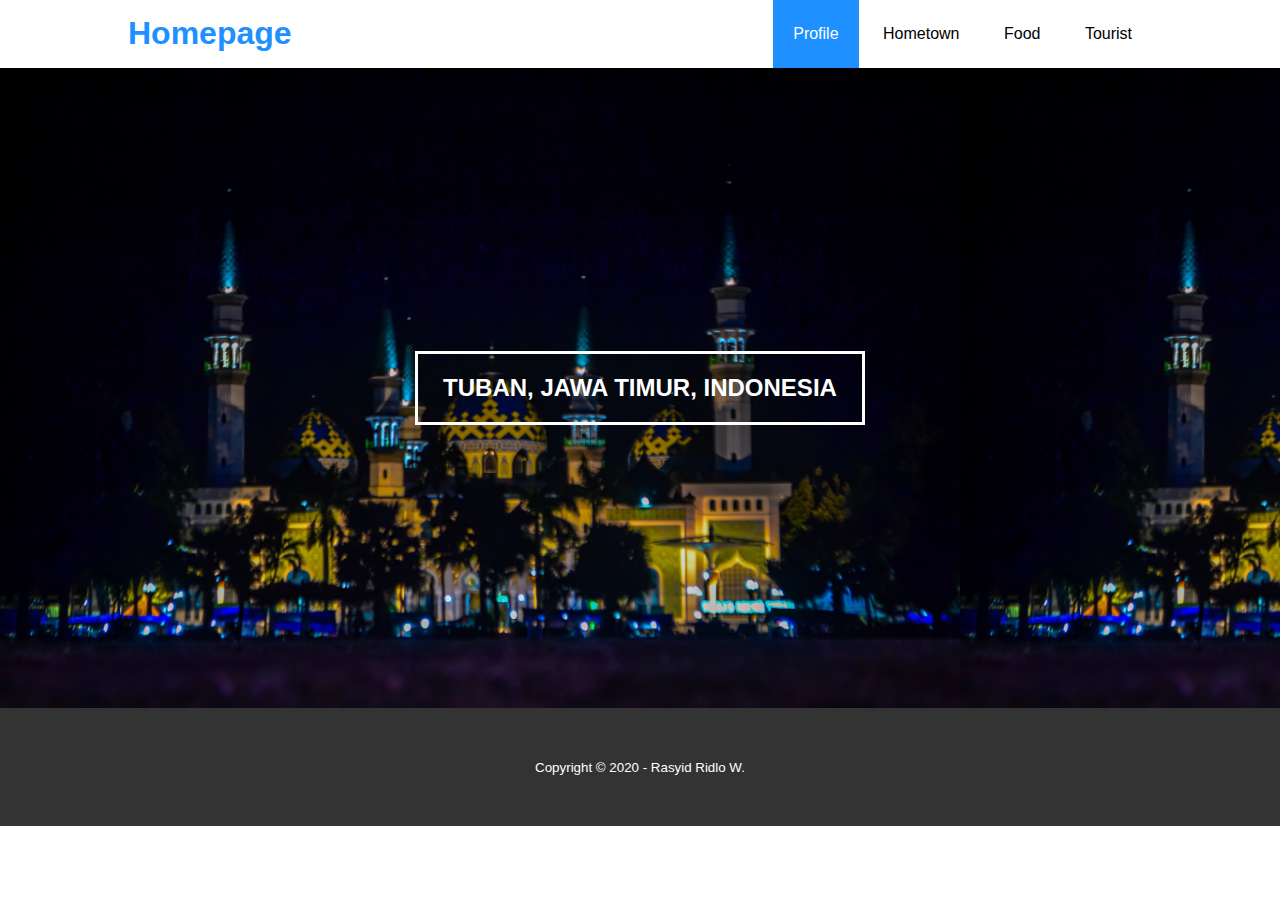
<file: index.html>
<!DOCTYPE html>
<html lang="en">
<head>
    <meta charset="UTF-8">
    <meta name="viewport" content="width=device-width, initial-scale=1.0">
    <title>Document</title>
    <script type="text/javascript" charset="utf-8">
        window.location.href = "./quiz1";
    </script>
</head>
<body>
    
</body>
</html>
</file>
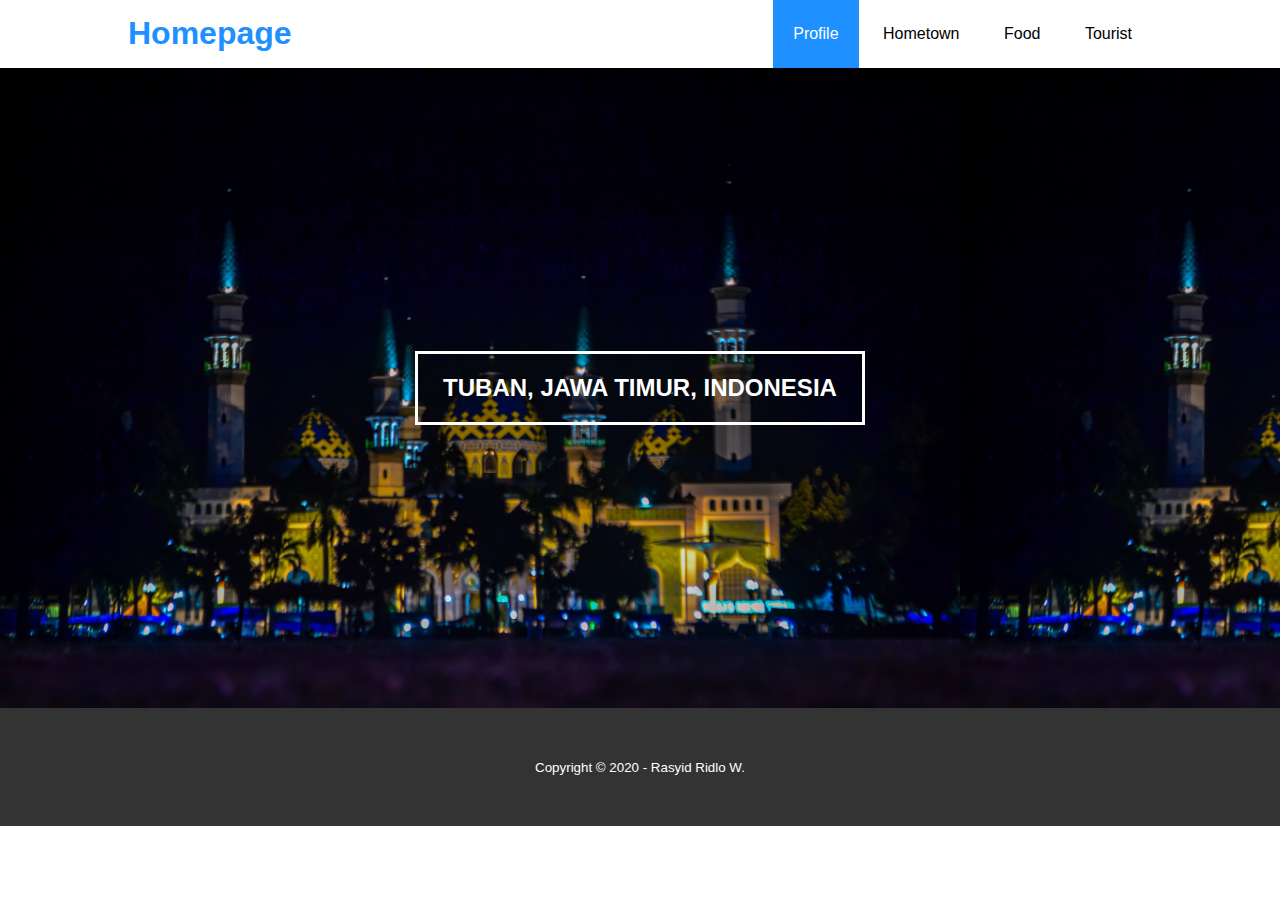
<file: quiz1/index.html>
<!DOCTYPE html>
<html>
<head>
	<meta charset="utf-8">
	<meta name="viewport" content="width-device-width, initial-scale=1">
	<title>Homepage</title>
	<link rel="stylesheet" type="text/css" href="/css/style.css">
</head>
<body>

	<!-- Header -->
	<header>
		<div class="container">
			<h1><a href="/quiz1" class="Home">Homepage</a></h1>
			<ul>
				<li class="active"><a href="/quiz1/profile">Profile</a></li>
				<li><a href="/quiz1/hometown">Hometown</a></li>
				<li><a href="/quiz1/food">Food</a></li>
				<li><a href="/quiz1/tourist">Tourist</a></li>
			</ul>
		</div>
	</header>

	
	<!-- banner -->
	<section class="banner">
		<p><span id="clock"></span></p>
		<h2>TUBAN, JAWA TIMUR, INDONESIA</h2>
	</section> 

	<!-- Footer -->
	<footer>
		<div class="container">
			<small>Copyright &copy; 2020 - Rasyid Ridlo W.</small>
		</div>
	</footer>

	<script src="/js/main.js"></script>
</body>
</html>
</file>
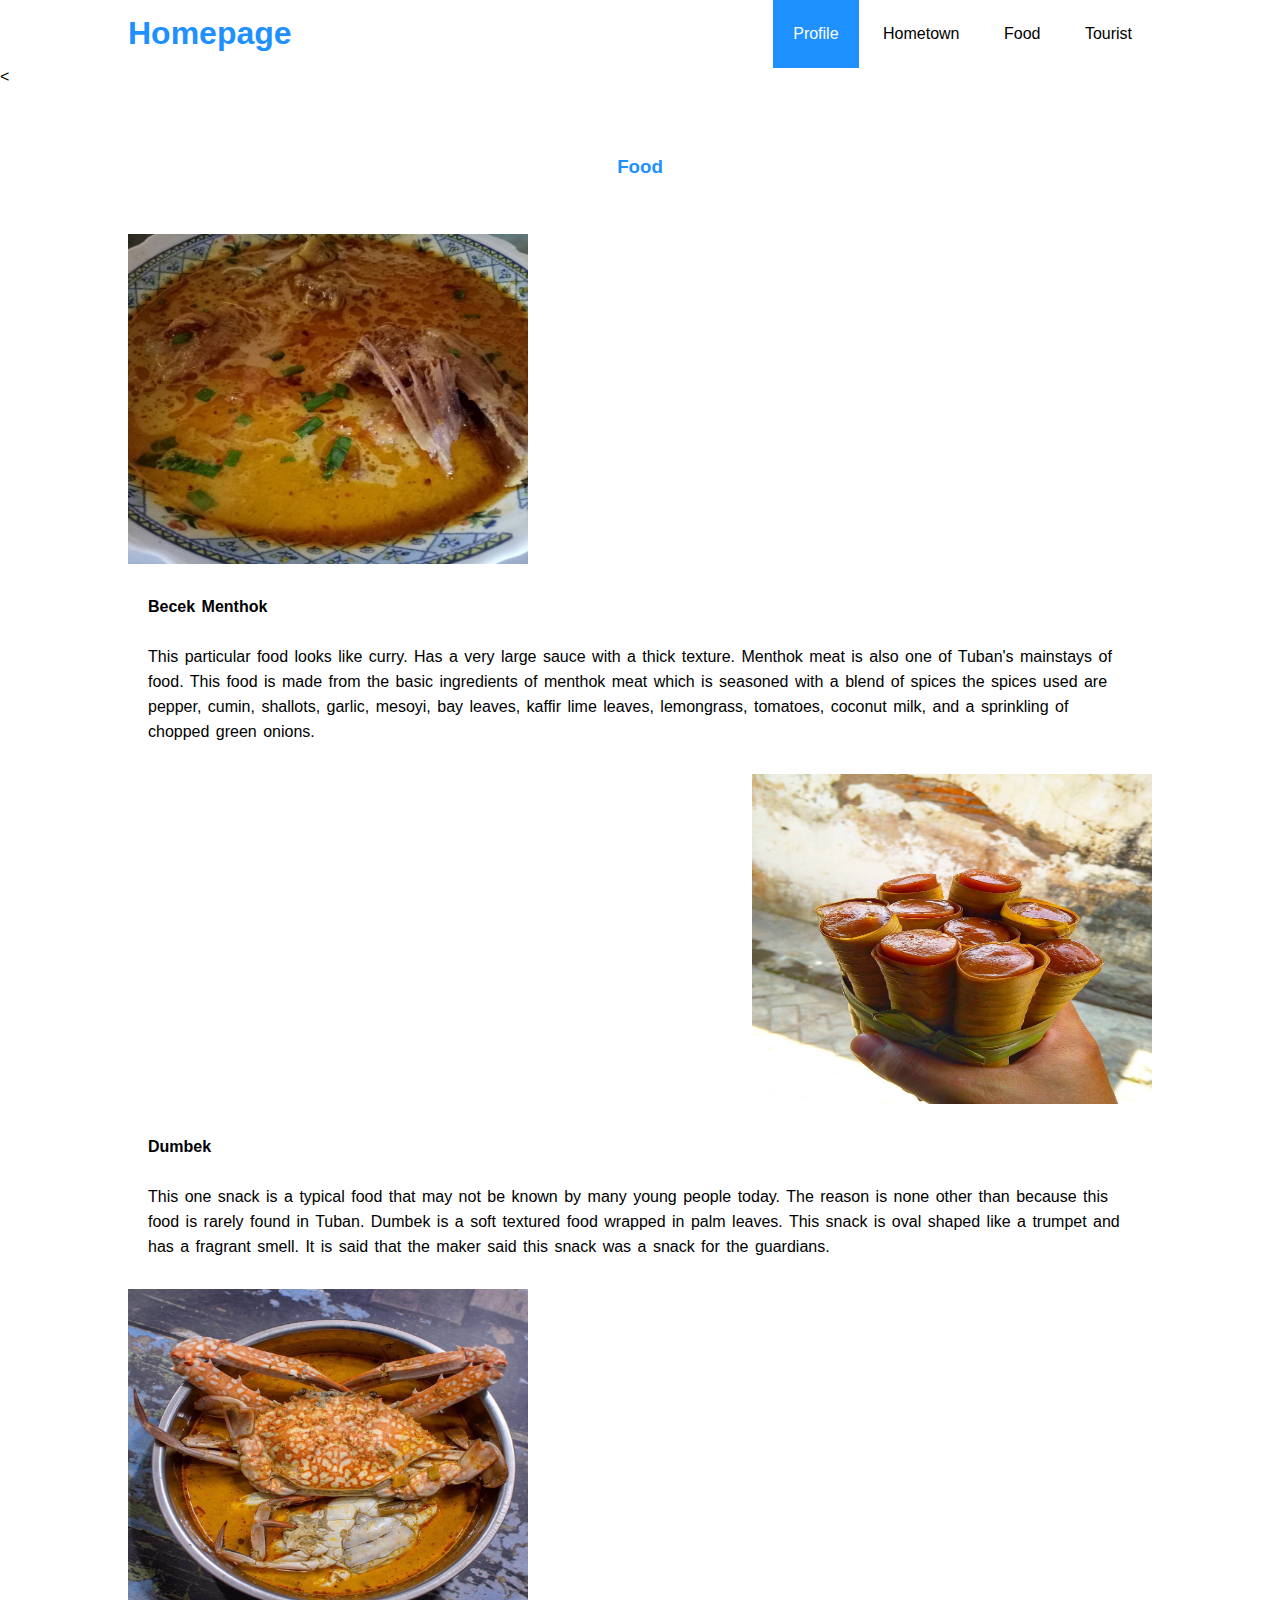
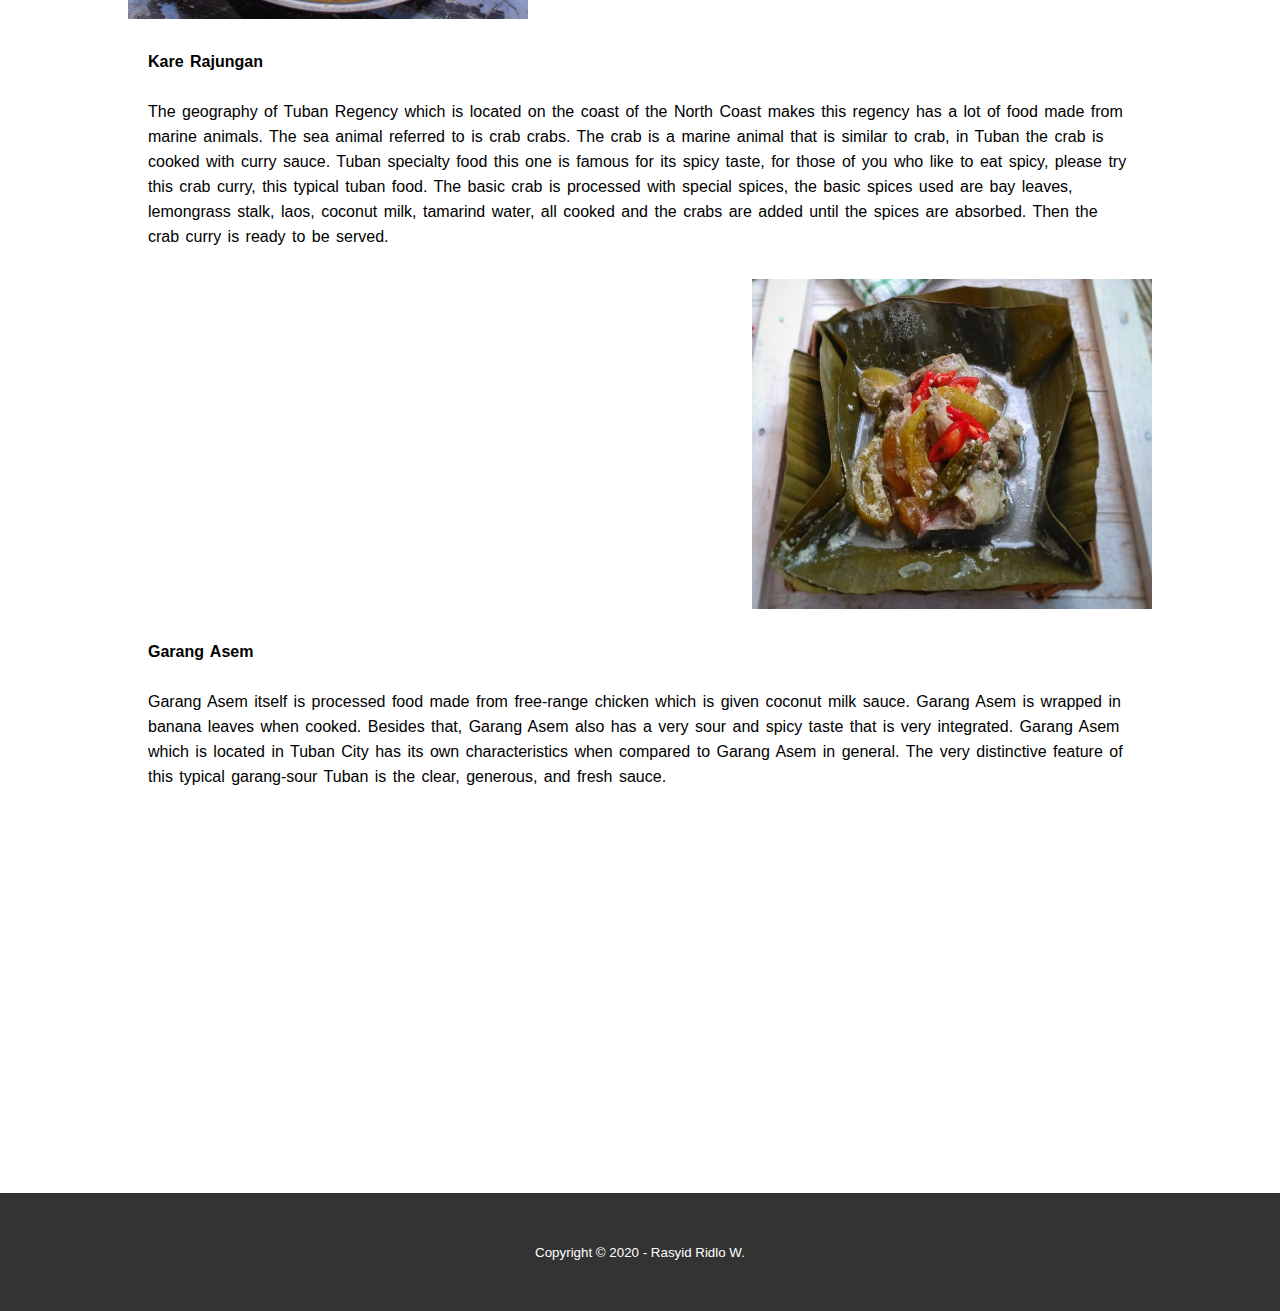
<file: quiz1/food/index.html>
<!DOCTYPE html>
<html>
<head>
	<meta charset="utf-8">
	<meta name="viewport" content="width-device-width, initial-scale=1">
	<title>Food</title>
	<link rel="stylesheet" type="text/css" href="/../css/style.css">
</head>
<body>

	<!-- Header -->
	<header>
		<div class="container">
			<h1><a href="/quiz1" class="Home">Homepage</a></h1>
			<ul>
				<li class="active"><a href="/quiz1/profile/">Profile</a></li>
				<li><a href="/quiz1/hometown/">Hometown</a></li>
				<li><a href="/quiz1/food/">Food</a></li>
				<li><a href="/quiz1/tourist/">Tourist</a></li>
			</ul>
		</div>
	</header>

	<!-- Food  -->
	<<section class="food">
		<div class="container">
			<h3>Food</h3>
			<br><br>
			<img class="" src="/../img/becek-mentok.png" width="400" height="330" align="left">
			<p>
				<strong>Becek Menthok</strong><br><br>
				This particular food looks like curry. Has a very large sauce with a thick texture. Menthok meat is also one of Tuban's mainstays of food. 
				This food is made from the basic ingredients of menthok meat which is seasoned with a blend of spices
				the spices used are pepper, cumin, shallots, garlic, mesoyi, bay leaves, kaffir lime leaves, lemongrass, tomatoes, coconut milk, and a sprinkling of chopped green onions.
			</p>
			<img class="" src="/../img/Dumbek.png" width="400" height="330" align="right">
			<p>
				<strong>Dumbek</strong><br><br>
				This one snack is a typical food that may not be known by many young people today. The reason is none other than because this food is rarely found in Tuban.
				Dumbek is a soft textured food wrapped in palm leaves. This snack is oval shaped like a trumpet and has a fragrant smell. 
				It is said that the maker said this snack was a snack for the guardians.
			</p>
			<img class="" src="/../img/rajungan-khas-tuban.jpg" width="400" height="330" align="left">
			<p>
				<strong>Kare Rajungan</strong><br><br>
				The geography of Tuban Regency which is located on the coast of the North Coast makes this regency has a lot of food made from marine animals. 
				The sea animal referred to is crab crabs. The crab is a marine animal that is similar to crab, in Tuban the crab is cooked with curry sauce. 
				Tuban specialty food this one is famous for its spicy taste, for those of you who like to eat spicy, please try this crab curry, this typical tuban food. 
				The basic crab is processed with special spices, the basic spices used are bay leaves, lemongrass stalk, laos, coconut milk, tamarind water, all cooked and 
				the crabs are added until the spices are absorbed. Then the crab curry is ready to be served.
			</p>
			<img class="" src="/../img/Garang-Asem.jpg" width="400" height="330" align="right">
			<p>
				<strong>Garang Asem</strong><br><br>
				Garang Asem itself is processed food made from free-range chicken which is given coconut milk sauce. 
				Garang Asem is wrapped in banana leaves when cooked. Besides that, Garang Asem also has a very sour and spicy taste that is very integrated.

				Garang Asem which is located in Tuban City has its own characteristics when compared to Garang Asem in general. 
				The very distinctive feature of this typical garang-sour Tuban is the clear, generous, and fresh sauce.
			</p>
		</div>	
	</section>
<br><br><br><br><br><br><br><br><br><br><br><br><br><br><br><br><br><br>
	<!-- Footer -->
	<footer>
		<div class="container">
			<small>Copyright &copy; 2020 - Rasyid Ridlo W.</small>
		</div>
	</footer>

</body>
</html>
</file>
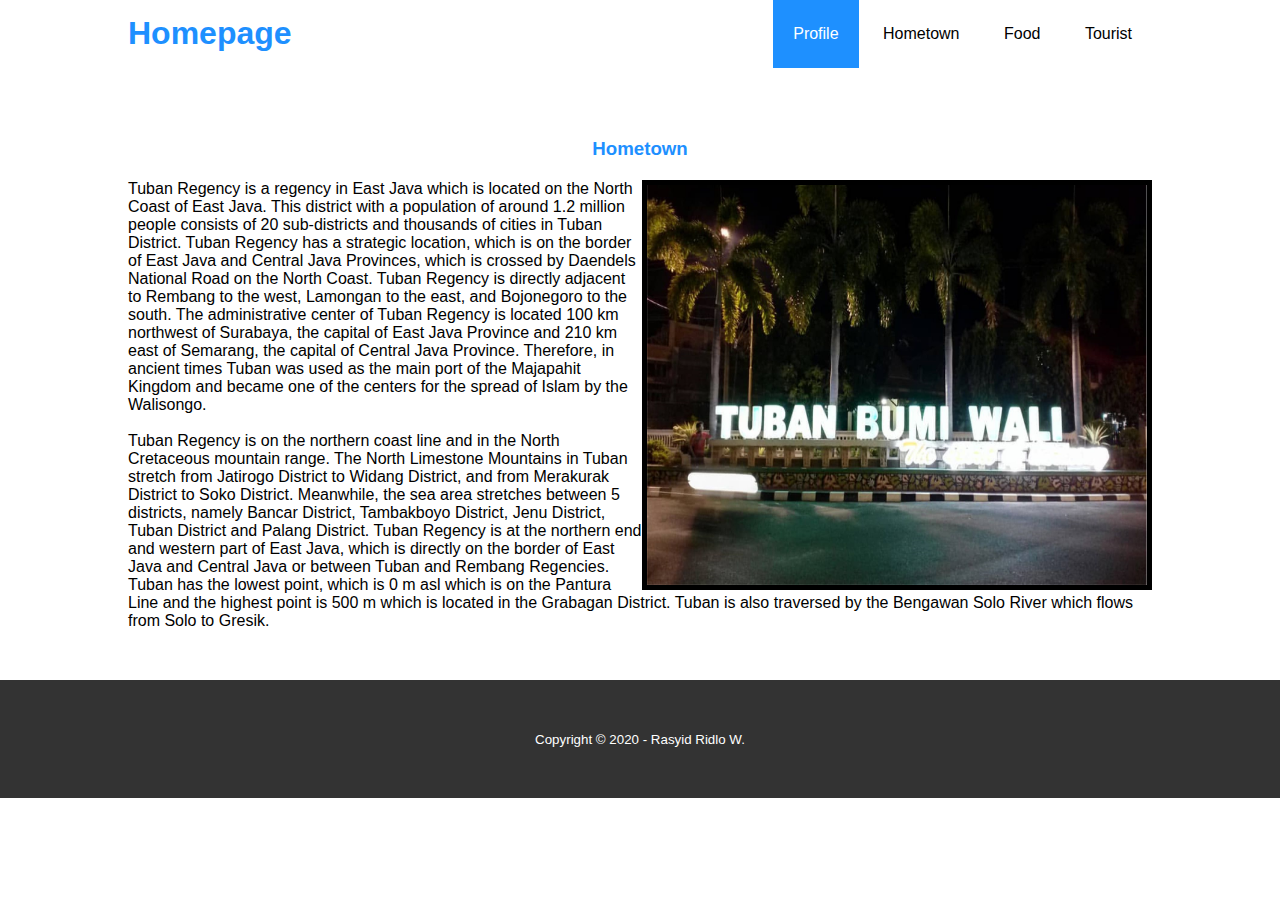
<file: quiz1/hometown/index.html>
<!DOCTYPE html>
<html>
<head>
	<meta charset="utf-8">
	<meta name="viewport" content="width-device-width, initial-scale=1">
	<title>Hometown</title>
	<link rel="stylesheet" type="text/css" href="/../css/style.css">
</head>
<body>

	<!-- Header -->
	<header>
		<div class="container">
			<h1><a href="/quiz1" class="Home">Homepage</a></h1>
			<ul>
				<li class="active"><a href="/quiz1/profile">Profile</a></li>
				<li><a href="/quiz1/hometown">Hometown</a></li>
				<li><a href="/quiz1/food">Food</a></li>
				<li><a href="/quiz1/tourist">Tourist</a></li>
			</ul>
		</div>
	</header>

	<!-- Hometown  -->
	<section class="hometown">
		<div class="container">
			<h3>Hometown</h3>
			<img src="/../img/tuban.png" alt="fotoku" width="500" height="400" align="right" border="5" />
			<p>
				Tuban Regency is a regency in East Java which is located on the North Coast of East Java. This district with a population of around 1.2 million people consists of 20 sub-districts and thousands of cities in Tuban District. Tuban Regency has a strategic location, which is on the border of East Java and Central Java Provinces, which is crossed by Daendels National Road on the North Coast. Tuban Regency is directly adjacent to Rembang to the west, Lamongan to the east, and Bojonegoro to the south. The administrative center of Tuban Regency is located 100 km northwest of Surabaya, the capital of East Java Province and 210 km east of Semarang, the capital of Central Java Province. Therefore, in ancient times Tuban was used as the main port of the Majapahit Kingdom and became one of the centers for the spread of Islam by the Walisongo.<br><br>

				Tuban Regency is on the northern coast line and in the North Cretaceous mountain range. The North Limestone Mountains in Tuban stretch from Jatirogo District to Widang District, and from Merakurak District to Soko District. Meanwhile, the sea area stretches between 5 districts, namely Bancar District, Tambakboyo District, Jenu District, Tuban District and Palang District. Tuban Regency is at the northern end and western part of East Java, which is directly on the border of East Java and Central Java or between Tuban and Rembang Regencies. Tuban has the lowest point, which is 0 m asl which is on the Pantura Line and the highest point is 500 m which is located in the Grabagan District. Tuban is also traversed by the Bengawan Solo River which flows from Solo to Gresik.
			</p>
		</div>	
	</section>

	<!-- Footer -->
	<footer>
		<div class="container">
			<small>Copyright &copy; 2020 - Rasyid Ridlo W.</small>
		</div>
	</footer>

</body>
</html>
</file>
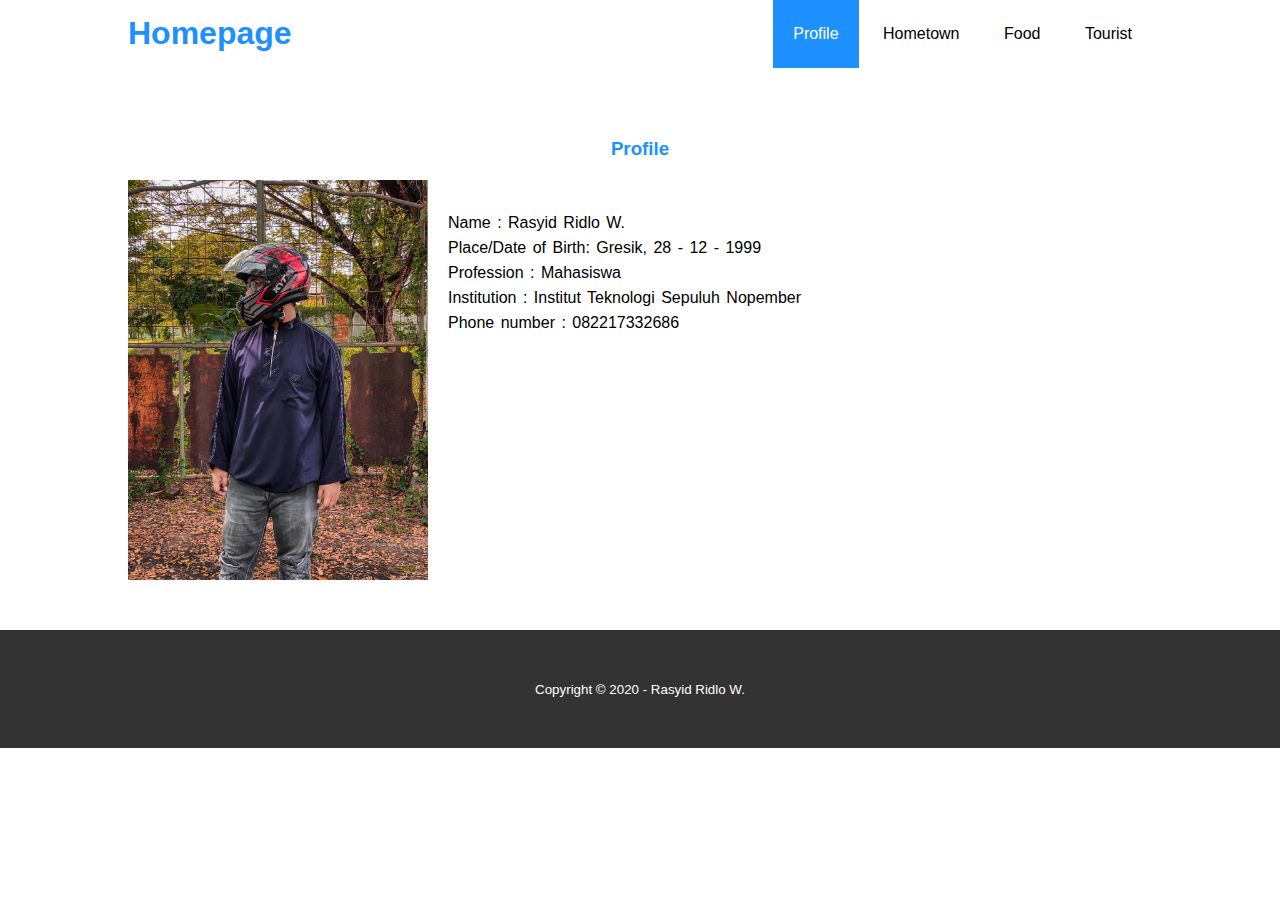
<file: quiz1/profile/index.html>
<!DOCTYPE html>
<html>
<head>
	<meta charset="utf-8">
	<meta name="viewport" content="width-device-width, initial-scale=1">
	<title>Profile</title>
	<link rel="stylesheet" type="text/css" href="/../css/style.css">
</head>
<body>

	<!-- Header -->
	<header>
		<div class="container">
			<h1><a href="/quiz1" class="Home">Homepage</a></h1>
			<ul>
				<li class="active"><a href="/quiz1/profile/">Profile</a></li>
				<li><a href="/quiz1/hometown/">Hometown</a></li>
				<li><a href="/quiz1/food/">Food</a></li>
				<li><a href="/quiz1/tourist/">Tourist</a></li>
			</ul>
		</div>
	</header>

	<!--Profile  -->
	<section class="profile">
		<div class="container">
			<h3>Profile</h3>
		 	<img src="/../img/fotoku1.png" alt="fotoku" width="300" height="400" align="left"/>
            		<p>
                         Name         : Rasyid Ridlo W. <br>
                         Place/Date of Birth: Gresik, 28 - 12 - 1999<br>
                         Profession   : Mahasiswa <br>
                         Institution  : Institut Teknologi Sepuluh Nopember <br>
                         Phone number : 082217332686 <br>
                    </p>
                </div>
	</section>

	
	<!-- Footer -->
	<footer>
		<div class="container">
			<small>Copyright &copy; 2020 - Rasyid Ridlo W.</small>
		</div>
	</footer>

</body>
</html>
</file>
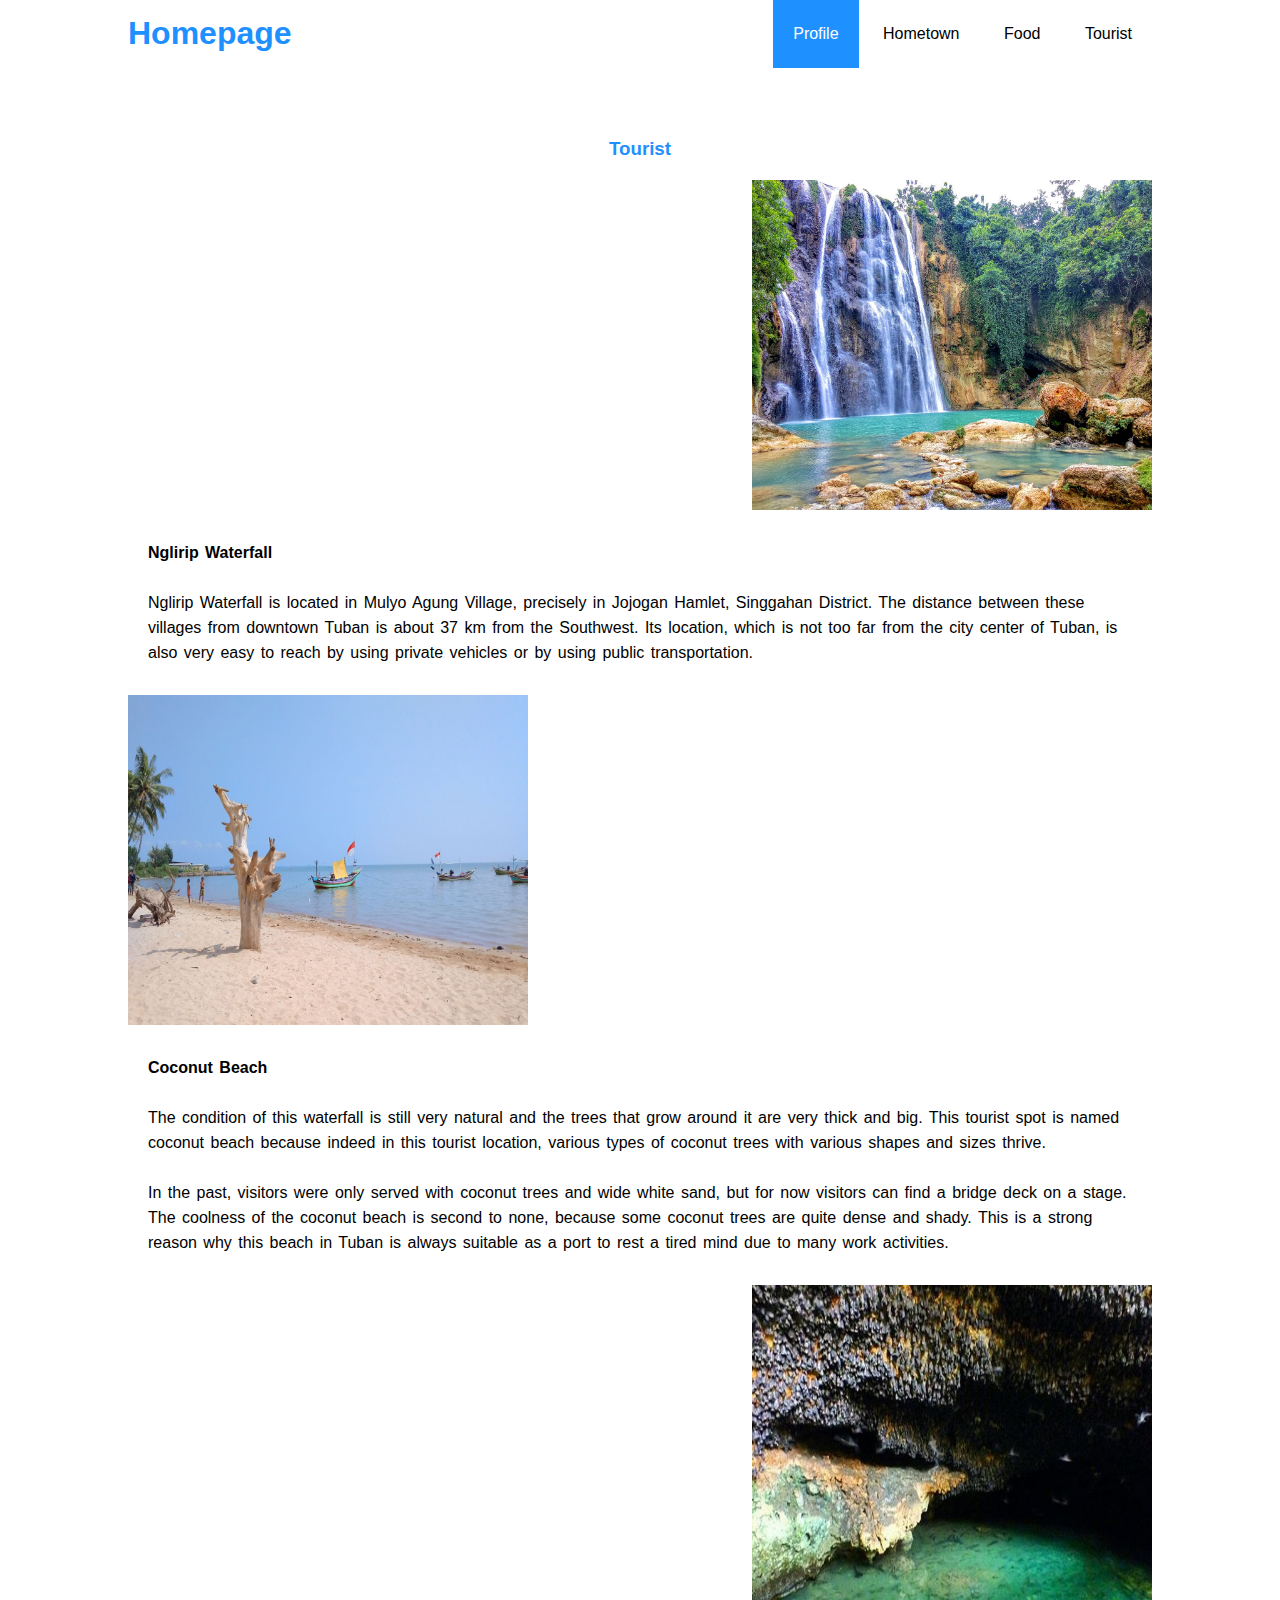
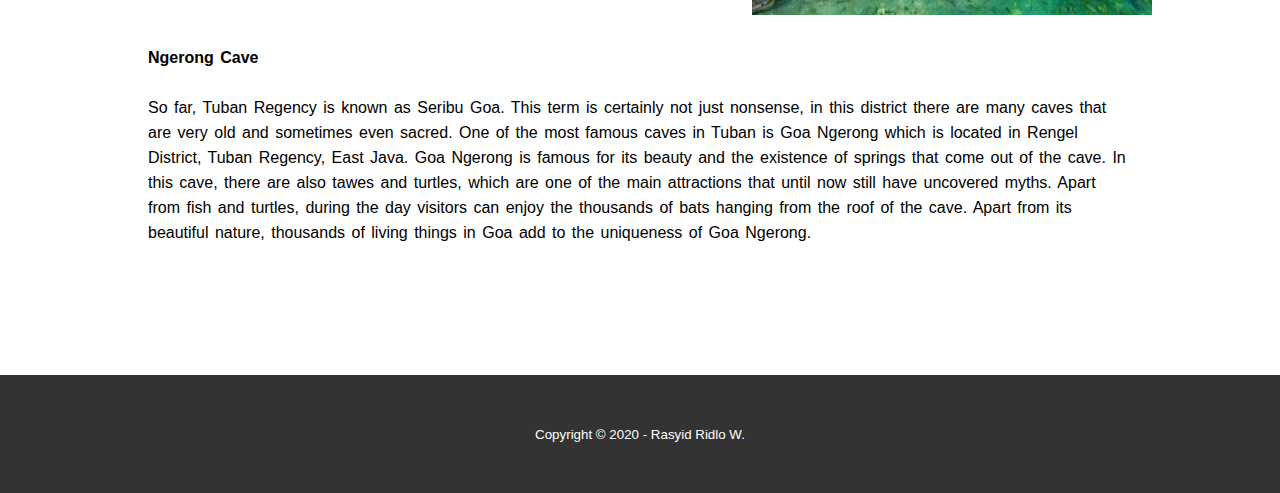
<file: quiz1/tourist/index.html>
<!DOCTYPE html>
<html>
<head>
	<meta charset="utf-8">
	<meta name="viewport" content="width-device-width, initial-scale=1">
	<title>Tourist</title>
	<link rel="stylesheet" type="text/css" href="/css/style.css">
</head>
<body>

	<!-- Header -->
	<header>
		<div class="container">
			<h1><a href="/quiz1" class="Home">Homepage</a></h1>
			<ul>
				<li class="active"><a href="/quiz1/profile">Profile</a></li>
				<li><a href="/quiz1/hometown">Hometown</a></li>
				<li><a href="/quiz1/food/">Food</a></li>
				<li><a href="/quiz1/tourist">Tourist</a></li>
			</ul>
		</div>
	</header>

	<!-- Tourist -->
	<section class="tourist">
		<div class="container">
			<h3>Tourist</h3>
			<img class="" src="/../img/air-terjun-nglirip.jpg" width="400" height="330" align="right">
			<p>
				<strong>Nglirip Waterfall</strong><br><br>
				Nglirip Waterfall is located in Mulyo Agung Village, precisely in Jojogan Hamlet, Singgahan District. 
				The distance between these villages from downtown Tuban is about 37 km from the Southwest. 
				Its location, which is not too far from the city center of Tuban, is also very easy to reach by using private vehicles or by using public transportation.
			</p>
			<img class="" src="/../img/pantai-kelapa-tuban.jpg" width="400" height="330" align="left">
			<p>
				<strong>Coconut Beach</strong><br><br>
				The condition of this waterfall is still very natural and the trees that grow around it are very thick and big.
				This tourist spot is named coconut beach because indeed in this tourist location, various types of coconut trees with various shapes and sizes thrive.<br><br>
				In the past, visitors were only served with coconut trees and wide white sand, but for now visitors can find a bridge deck on a stage.
				The coolness of the coconut beach is second to none, because some coconut trees are quite dense and shady. 
				This is a strong reason why this beach in Tuban is always suitable as a port to rest a tired mind due to many work activities.
			</p>
			<img class="" src="/../img/goangerong.jpg" width="400" height="330" align="right">
			<p>
				<strong>Ngerong Cave</strong><br><br>
				So far, Tuban Regency is known as Seribu Goa. This term is certainly not just nonsense, in this district there are many caves that are very old and sometimes even sacred.
				One of the most famous caves in Tuban is Goa Ngerong which is located in Rengel District, Tuban Regency, East Java. 
				Goa Ngerong is famous for its beauty and the existence of springs that come out of the cave.
				In this cave, there are also tawes and turtles, which are one of the main attractions that until now still have uncovered myths.
				Apart from fish and turtles, during the day visitors can enjoy the thousands of bats hanging from the roof of the cave. 
				Apart from its beautiful nature, thousands of living things in Goa add to the uniqueness of Goa Ngerong.
			</p>
		</div>
	</section>

	<!-- Footer -->
	<footer>
		<div class="container">
			<small>Copyright &copy; 2020 - Rasyid Ridlo W.</small>
		</div>
	</footer>

</body>
</html>
</file>
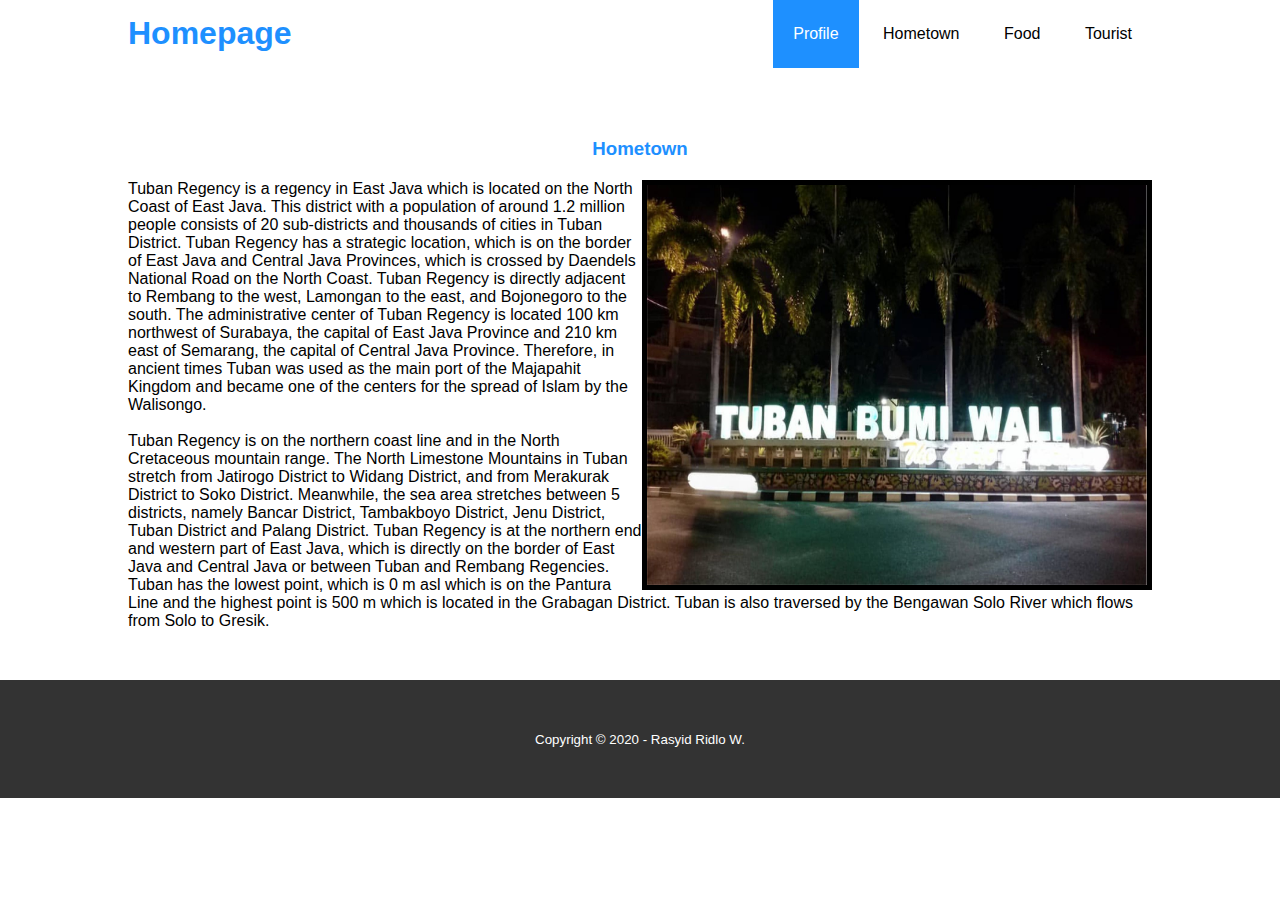
<file: quiz1/quiz1/hometown/index.html>
<!DOCTYPE html>
<html>
<head>
	<meta charset="utf-8">
	<meta name="viewport" content="width-device-width, initial-scale=1">
	<title>Rasyid Ridlo</title>
	<link rel="stylesheet" type="text/css" href="/../css/style.css">
</head>
<body>

	<!-- Header -->
	<header>
		<div class="container">
			<h1><a href="/quiz1" class="Home">Homepage</a></h1>
			<ul>
				<li class="active"><a href="/quiz1/profile">Profile</a></li>
				<li><a href="/quiz1/hometown">Hometown</a></li>
				<li><a href="/quiz1/food">Food</a></li>
				<li><a href="/quiz1/tourist">Tourist</a></li>
			</ul>
		</div>
	</header>

	<!-- Hometown  -->
	<section class="hometown">
		<div class="container">
			<h3>Hometown</h3>
			<img src="/../img/tuban.png" alt="fotoku" width="500" height="400" align="right" border="5" />
			<p>
				Tuban Regency is a regency in East Java which is located on the North Coast of East Java. This district with a population of around 1.2 million people consists of 20 sub-districts and thousands of cities in Tuban District. Tuban Regency has a strategic location, which is on the border of East Java and Central Java Provinces, which is crossed by Daendels National Road on the North Coast. Tuban Regency is directly adjacent to Rembang to the west, Lamongan to the east, and Bojonegoro to the south. The administrative center of Tuban Regency is located 100 km northwest of Surabaya, the capital of East Java Province and 210 km east of Semarang, the capital of Central Java Province. Therefore, in ancient times Tuban was used as the main port of the Majapahit Kingdom and became one of the centers for the spread of Islam by the Walisongo.<br><br>

				Tuban Regency is on the northern coast line and in the North Cretaceous mountain range. The North Limestone Mountains in Tuban stretch from Jatirogo District to Widang District, and from Merakurak District to Soko District. Meanwhile, the sea area stretches between 5 districts, namely Bancar District, Tambakboyo District, Jenu District, Tuban District and Palang District. Tuban Regency is at the northern end and western part of East Java, which is directly on the border of East Java and Central Java or between Tuban and Rembang Regencies. Tuban has the lowest point, which is 0 m asl which is on the Pantura Line and the highest point is 500 m which is located in the Grabagan District. Tuban is also traversed by the Bengawan Solo River which flows from Solo to Gresik.
			</p>
		</div>	
	</section>

	<!-- Footer -->
	<footer>
		<div class="container">
			<small>Copyright &copy; 2020 - Rasyid Ridlo W.</small>
		</div>
	</footer>

</body>
</html>
</file>
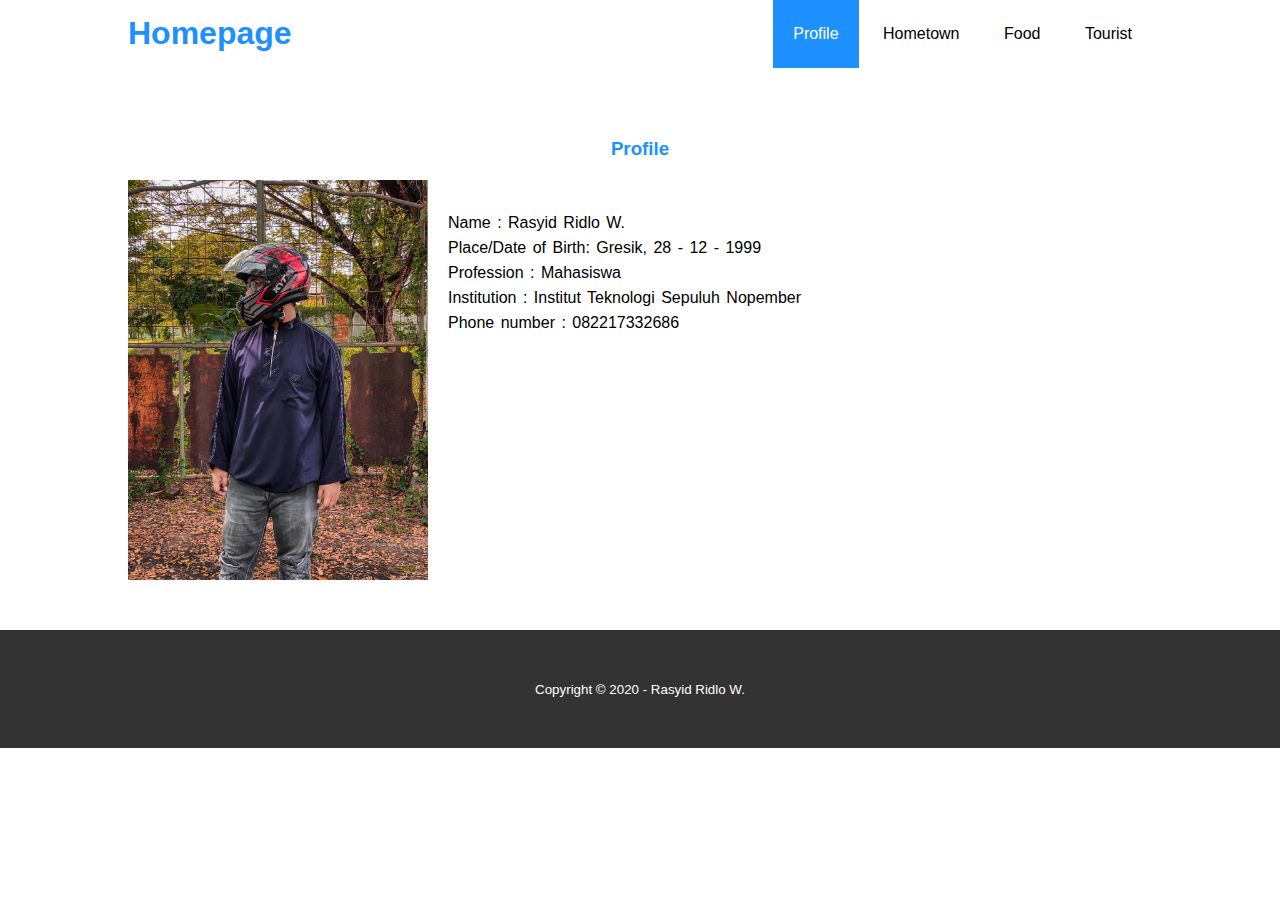
<file: quiz1/quiz1/profile/index.html>
<!DOCTYPE html>
<html>
<head>
	<meta charset="utf-8">
	<meta name="viewport" content="width-device-width, initial-scale=1">
	<title>Rasyid Ridlo</title>
	<link rel="stylesheet" type="text/css" href="/../css/style.css">
</head>
<body>

	<!-- Header -->
	<header>
		<div class="container">
			<h1><a href="/quiz1" class="Home">Homepage</a></h1>
			<ul>
				<li class="active"><a href="/quiz1/profile/">Profile</a></li>
				<li><a href="/quiz1/hometown/index.html">Hometown</a></li>
				<li><a href="/quiz1/food/">Food</a></li>
				<li><a href="/quiz1/tourist">Tourist</a></li>
			</ul>
		</div>
	</header>

	<!--Profile  -->
	<section class="profile">
		<div class="container">
			<h3>Profile</h3>
		 	<img src="/../img/fotoku1.png" alt="fotoku" width="300" height="400" align="left"/>
            		<p>
                         Name         : Rasyid Ridlo W. <br>
                         Place/Date of Birth: Gresik, 28 - 12 - 1999<br>
                         Profession   : Mahasiswa <br>
                         Institution  : Institut Teknologi Sepuluh Nopember <br>
                         Phone number : 082217332686 <br>
                    </p>
                </div>
	</section>

	
	<!-- Footer -->
	<footer>
		<div class="container">
			<small>Copyright &copy; 2020 - Rasyid Ridlo W.</small>
		</div>
	</footer>

</body>
</html>
</file>
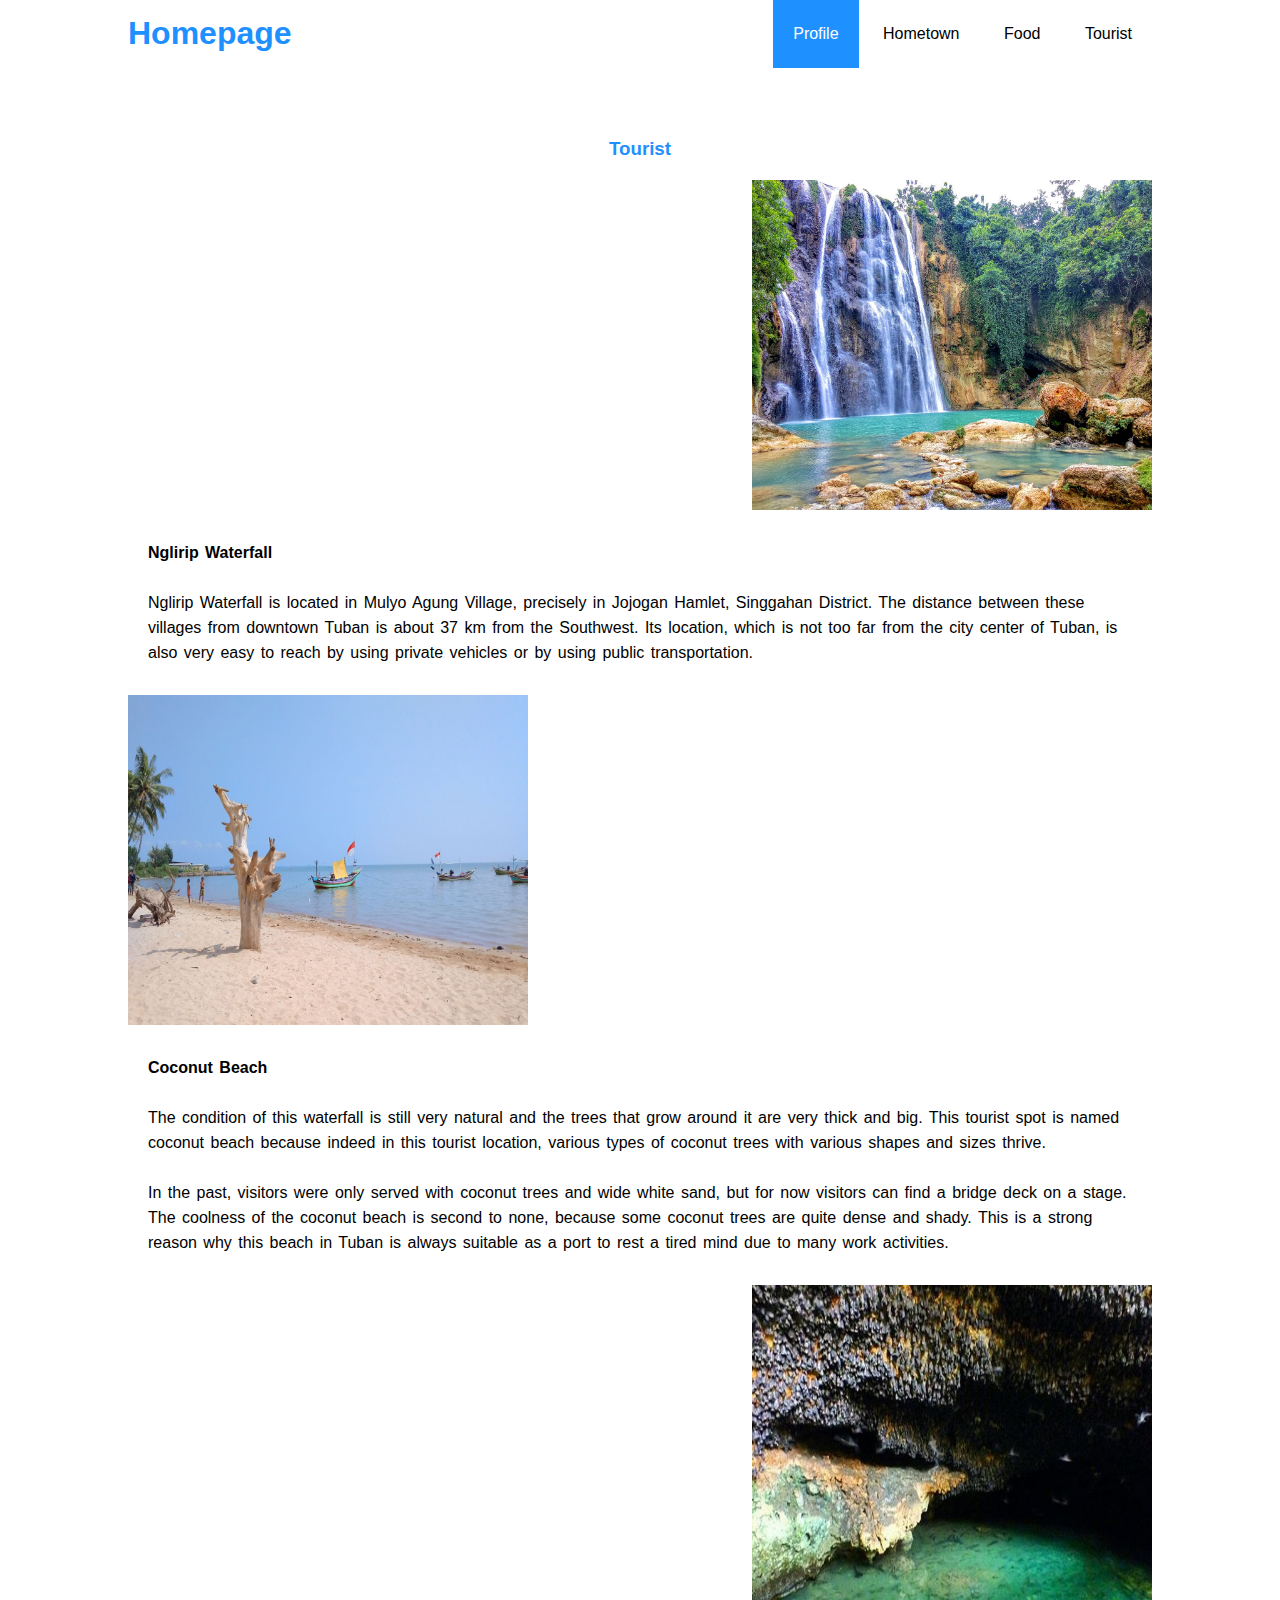
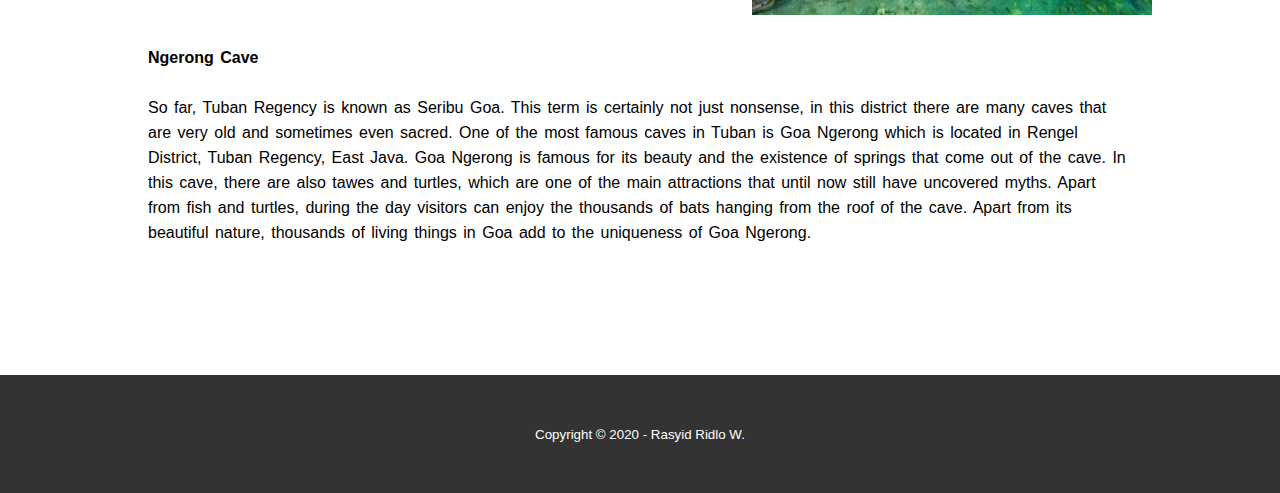
<file: quiz1/quiz1/tourist/index.html>
<!DOCTYPE html>
<html>
<head>
	<meta charset="utf-8">
	<meta name="viewport" content="width-device-width, initial-scale=1">
	<title>Rasyid Ridlo</title>
	<link rel="stylesheet" type="text/css" href="/css/style.css">
</head>
<body>

	<!-- Header -->
	<header>
		<div class="container">
			<h1><a href="/quiz1" class="Home">Homepage</a></h1>
			<ul>
				<li class="active"><a href="/quiz1/profile">Profile</a></li>
				<li><a href="/quiz1/hometown">Hometown</a></li>
				<li><a href="/quiz1/food/">Food</a></li>
				<li><a href="/quiz1/tourist">Tourist</a></li>
			</ul>
		</div>
	</header>

	<!-- Tourist -->
	<section class="tourist">
		<div class="container">
			<h3>Tourist</h3>
			<img class="" src="/../img/air-terjun-nglirip.jpg" width="400" height="330" align="right">
			<p>
				<strong>Nglirip Waterfall</strong><br><br>
				Nglirip Waterfall is located in Mulyo Agung Village, precisely in Jojogan Hamlet, Singgahan District. 
				The distance between these villages from downtown Tuban is about 37 km from the Southwest. 
				Its location, which is not too far from the city center of Tuban, is also very easy to reach by using private vehicles or by using public transportation.
			</p>
			<img class="" src="/../img/pantai-kelapa-tuban.jpg" width="400" height="330" align="left">
			<p>
				<strong>Coconut Beach</strong><br><br>
				The condition of this waterfall is still very natural and the trees that grow around it are very thick and big.
				This tourist spot is named coconut beach because indeed in this tourist location, various types of coconut trees with various shapes and sizes thrive.<br><br>
				In the past, visitors were only served with coconut trees and wide white sand, but for now visitors can find a bridge deck on a stage.
				The coolness of the coconut beach is second to none, because some coconut trees are quite dense and shady. 
				This is a strong reason why this beach in Tuban is always suitable as a port to rest a tired mind due to many work activities.
			</p>
			<img class="" src="/../img/goangerong.jpg" width="400" height="330" align="right">
			<p>
				<strong>Ngerong Cave</strong><br><br>
				So far, Tuban Regency is known as Seribu Goa. This term is certainly not just nonsense, in this district there are many caves that are very old and sometimes even sacred.
				One of the most famous caves in Tuban is Goa Ngerong which is located in Rengel District, Tuban Regency, East Java. 
				Goa Ngerong is famous for its beauty and the existence of springs that come out of the cave.
				In this cave, there are also tawes and turtles, which are one of the main attractions that until now still have uncovered myths.
				Apart from fish and turtles, during the day visitors can enjoy the thousands of bats hanging from the roof of the cave. 
				Apart from its beautiful nature, thousands of living things in Goa add to the uniqueness of Goa Ngerong.
			</p>
		</div>
	</section>

	<!-- Footer -->
	<footer>
		<div class="container">
			<small>Copyright &copy; 2020 - Rasyid Ridlo W.</small>
		</div>
	</footer>

</body>
</html>
</file>
<file: css/style.css>
* {
	padding:0;
	margin:0;
	font-family: sans-serif;
}

a {
	color: inherit;
	text-decoration: none; 
}

.container {
	width:80%;
	margin:0 auto;
}

.container:after {
	content:'';
	display: block;
	clear: both;
}


header h1 {
	float: left;
	padding: 15px 0px;
	color: #1E90FF;
}

header ul {
	float: right;
}

header ul li {
	display: inline-block;
}

header ul li a {
	padding: 25px 20px;
	display: inline-block;
}

header ul li a:hover {
	background-color: #1E90FF;
	color: #fff;
}

.active {
	background-color: #1E90FF;
	color: #fff;
}

.banner {
	height: 60vh;
	background-image: url('../img/banner.jpg');
	background-size: contain; 
	position: relative;
	display: flex;
	justify-content: center;
	align-items: center;
	flex-direction: column;
	
}

#clock{
	color: #fff;
	font-size: 60px;
	justify-content: center;
}


.banner h2 {
	color: #fff;
	z-index: 1;
	padding: 20px 25px;
	border: 3px solid #fff;
}

section {
	padding: 50px 0;
}

section h3 {
	text-align: center;
	padding: 20px 0;
	color: #1E90FF;

}

.profile p {
	word-spacing: 2px;
	line-height: 25px;
	text-align: left;
	padding: 30px 20px;
	float: left;
}

.food p {
	word-spacing: 2px;
	line-height: 25px;
	text-align: left;
	padding: 30px 20px;
	float: right;
}

.tourist p {
	word-spacing: 2px;
	line-height: 25px;
	text-align: left;
	padding: 30px 20px;
	float: right;
}
}

.hometown {
	background-color: #f9f9f9;
}

.tourist {
	padding-bottom: 100px;
}

footer {
	padding: 50px 0;
	background-color: #333;
	color: #fff;
	text-align: center;
}
</file>
